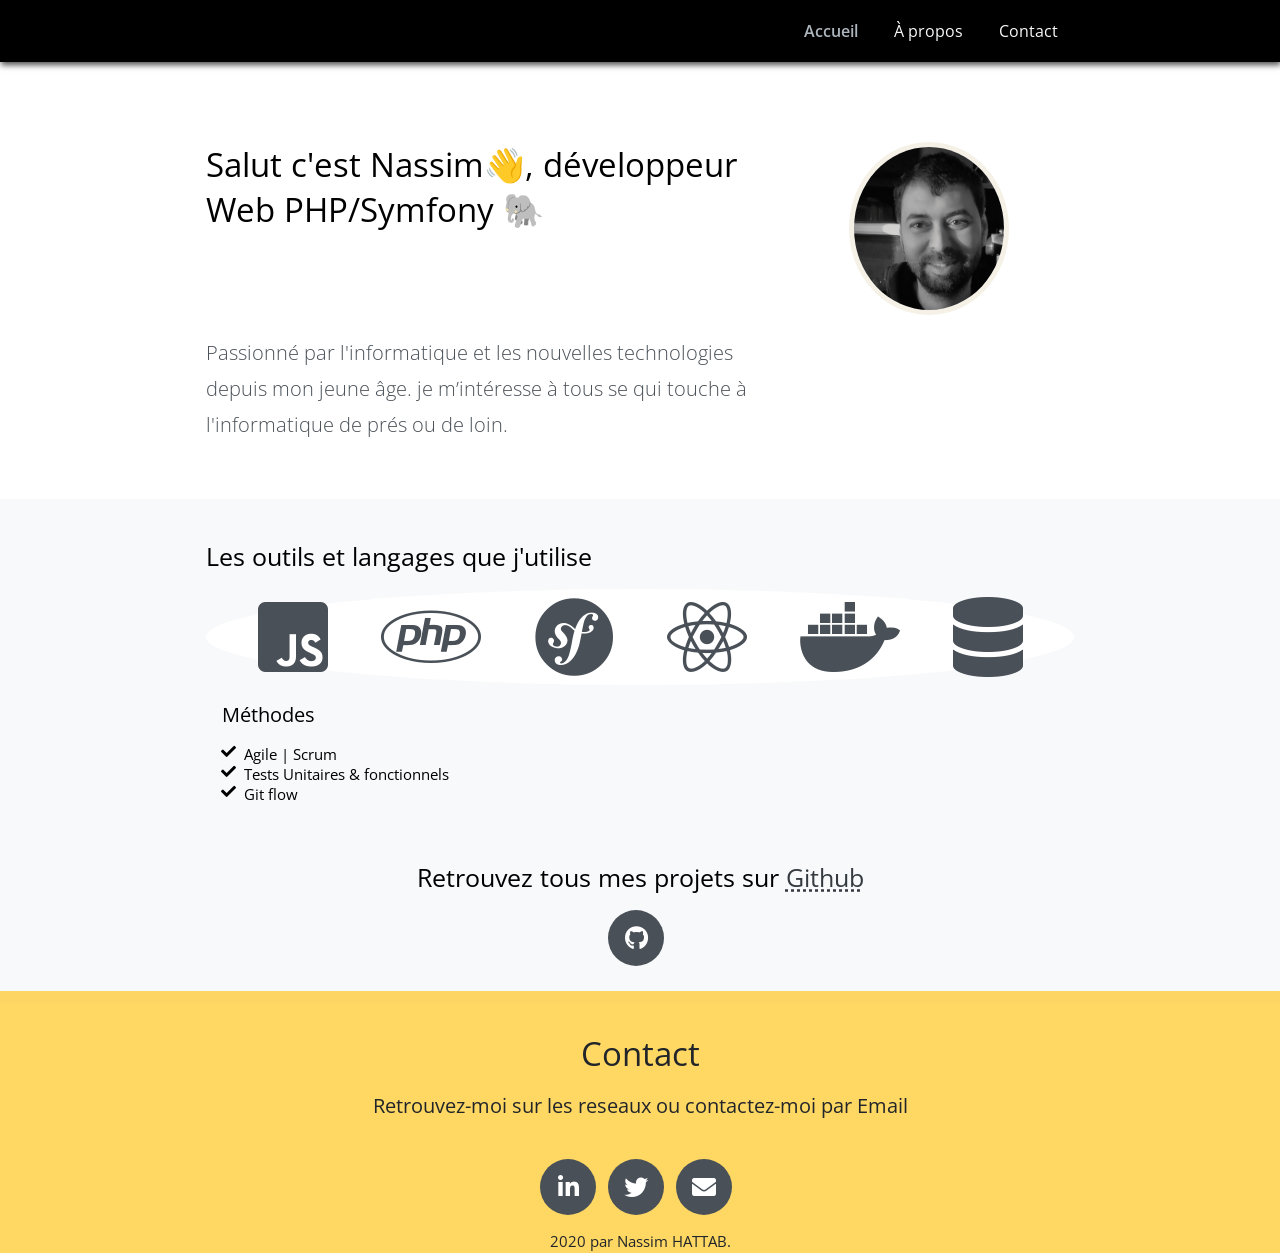
<file: index.html>
<!DOCTYPE html>
<html lang="fr">

<head>
    <meta charset="UTF-8">
    <meta name="viewport" content="width=device-width, initial-scale=1.0">
    <meta name="description" content="Portfolio de Nassim Hattab">
    <meta name="keywords" content="HTML, CSS, JavaScript, PHP, Symfony, Angers, Développeur Web">
    <meta name="author" content="Nassim Hattab">
    <link rel="apple-touch-icon" sizes="180x180" href="img/favicon/apple-touch-icon.png">
    <link rel="icon" type="image/png" sizes="32x32" href="img/favicon/favicon-32x32.png">
    <link rel="icon" type="image/png" sizes="16x16" href="img/favicon/favicon-16x16.png">
    <link rel="manifest" href="img/favicon/site.webmanifest">
    <title></title>

    <link rel="stylesheet" href="css/app.min.css">
    <link rel="stylesheet" href="vendor/fontawesome-free/css/all.min.css" >
</head>

<body>

    <!-- home -->
    <main class="pt-5">
        <section class="container mt-5 mb-5 in-short">
            <div class="row mb-4">
                <div class="col-8 mb-4">
                    <h1>Salut c'est Nassim👋, <strong class="notbold">développeur Web PHP/Symfony 🐘 </strong>
                    </h1>
                </div>
                <div class="col-4 mb-4 profil-home">
                    <a href="apropos.html">
                        <img class="img-profil-md" src="img/profil.jpg" alt="image de profil">
                    </a>
                </div>
            </div>
            <div class="row">
                <div class="col-8 pb-4">
                    <p class="p-big line-h-2">Passionné par l'informatique et les nouvelles technologies depuis mon jeune âge.
                        je m’intéresse à tous se qui touche à l'informatique de prés ou de loin.
                    </p>
                </div>
            </div>
        </section>
        <!-- Skills -->
        <section class="container-fuild pt-5 pb-5" id="skills">
            <div class="container">
                <div class="row">
                    <div class="col-12">
                        <h2 class="mb-4">Les outils et langages que j'utilise</h2>
                        <ul class="list-inline dev-icons">
                            <li class="list-inline-item tooltip">
                                <i class="fab fa-js-square tooltip">
                                    <span class="tooltiptext">JavaScript</span>
                                </i>
                            </li>
                            <li class="list-inline-item tooltip">
                                <i class="fab fa-php">
                                    <span class="tooltiptext">Php</span>
                                </i>
                            </li>
                            <li class="list-inline-item tooltip">
                                <i class="fab fa-symfony">
                                    <span class="tooltiptext">Symfony</span>
                                </i>
                            </li>
                            <li class="list-inline-item tooltip">
                                <i class="fab fa-react">
                                    <span class="tooltiptext">ReactJS</span>
                                </i>
                            </li>
                            <li class="list-inline-item tooltip">
                                <i class="fab fa-docker">
                                    <span class="tooltiptext">Docker</span>
                                </i>
                            </li>
                            <li class="list-inline-item tooltip">
                                <i class="fas fa-database">
                                    <span class="tooltiptext fas">Sql, Redis</span>
                                </i>
                            </li>
                        </ul>
                        <h3 class="m-4">Méthodes</h3>
                        <ul class="fa-ul mb-4">
                            <li><i class="fa-li fa fa-check"></i>Agile | Scrum</li>
                            <li><i class="fa-li fa fa-check"></i>Tests Unitaires & fonctionnels</li>
                            <li><i class="fa-li fa fa-check"></i>Git flow</li>
                        </ul>
                    </div>
                    <div class="col-12 mt-5 text-center">
                        <h2 class="mb-4">Retrouvez tous mes projets sur
                            <a class="underdotted" href="https://github.com/Sousx-Lab" target="_blank">Github</a>
                        </h2>
                        <div class="social-icons tooltip">
                            <a href="https://github.com/Sousx-Lab" target="_blank">
                                <i class="fab fa-github"></i>
                            </a>
                            <span class="tooltiptext">Github</span>
                        </div>
                    </div>
                </div>
            </div>
        </section>
    </main>
    <!-- Footer / Contact -->
    <footer>
        <div class="container pt-5">
            <div class="col-12 text-center">
                <h1 class="mb-4" id="contact">Contact</h1>
                <h3 class="mb-4 mt-4">Retrouvez-moi sur les reseaux ou contactez-moi par Email</h3>
                <div class="social-icons mt-5">
                    <div class="tooltip">
                        <a href="https://www.linkedin.com/in/nassim-hattab-413900142/" target="_blank">
                            <i class="fab fa-linkedin-in"></i>
                        </a>
                        <span class="tooltiptext">Linkdin</span>
                    </div>
                    <div class="tooltip">
                        <a href="https://twitter.com/_NassimHattab" target="_blank">
                            <i class="fab fa-twitter"></i>
                        </a>
                        <span class="tooltiptext">Twitter</span>
                    </div>
                    <div class="tooltip">
                        <a href="#" id="email" data-email="nssmhttb@gmail.com">
                            <i class="fa fa-envelope"></i>
                        </a>
                        <span class="tooltiptext" id="copyEmail">Copier l'email</span>
                    </div>
                </div>
                <p class="pt-4">2020 par <strong class="notbold">Nassim HATTAB.</strong></p>
            </div>
        </div>
    </footer>
    <script type="module" src="/js//app.js"></script>
</body>

</html>
</file>
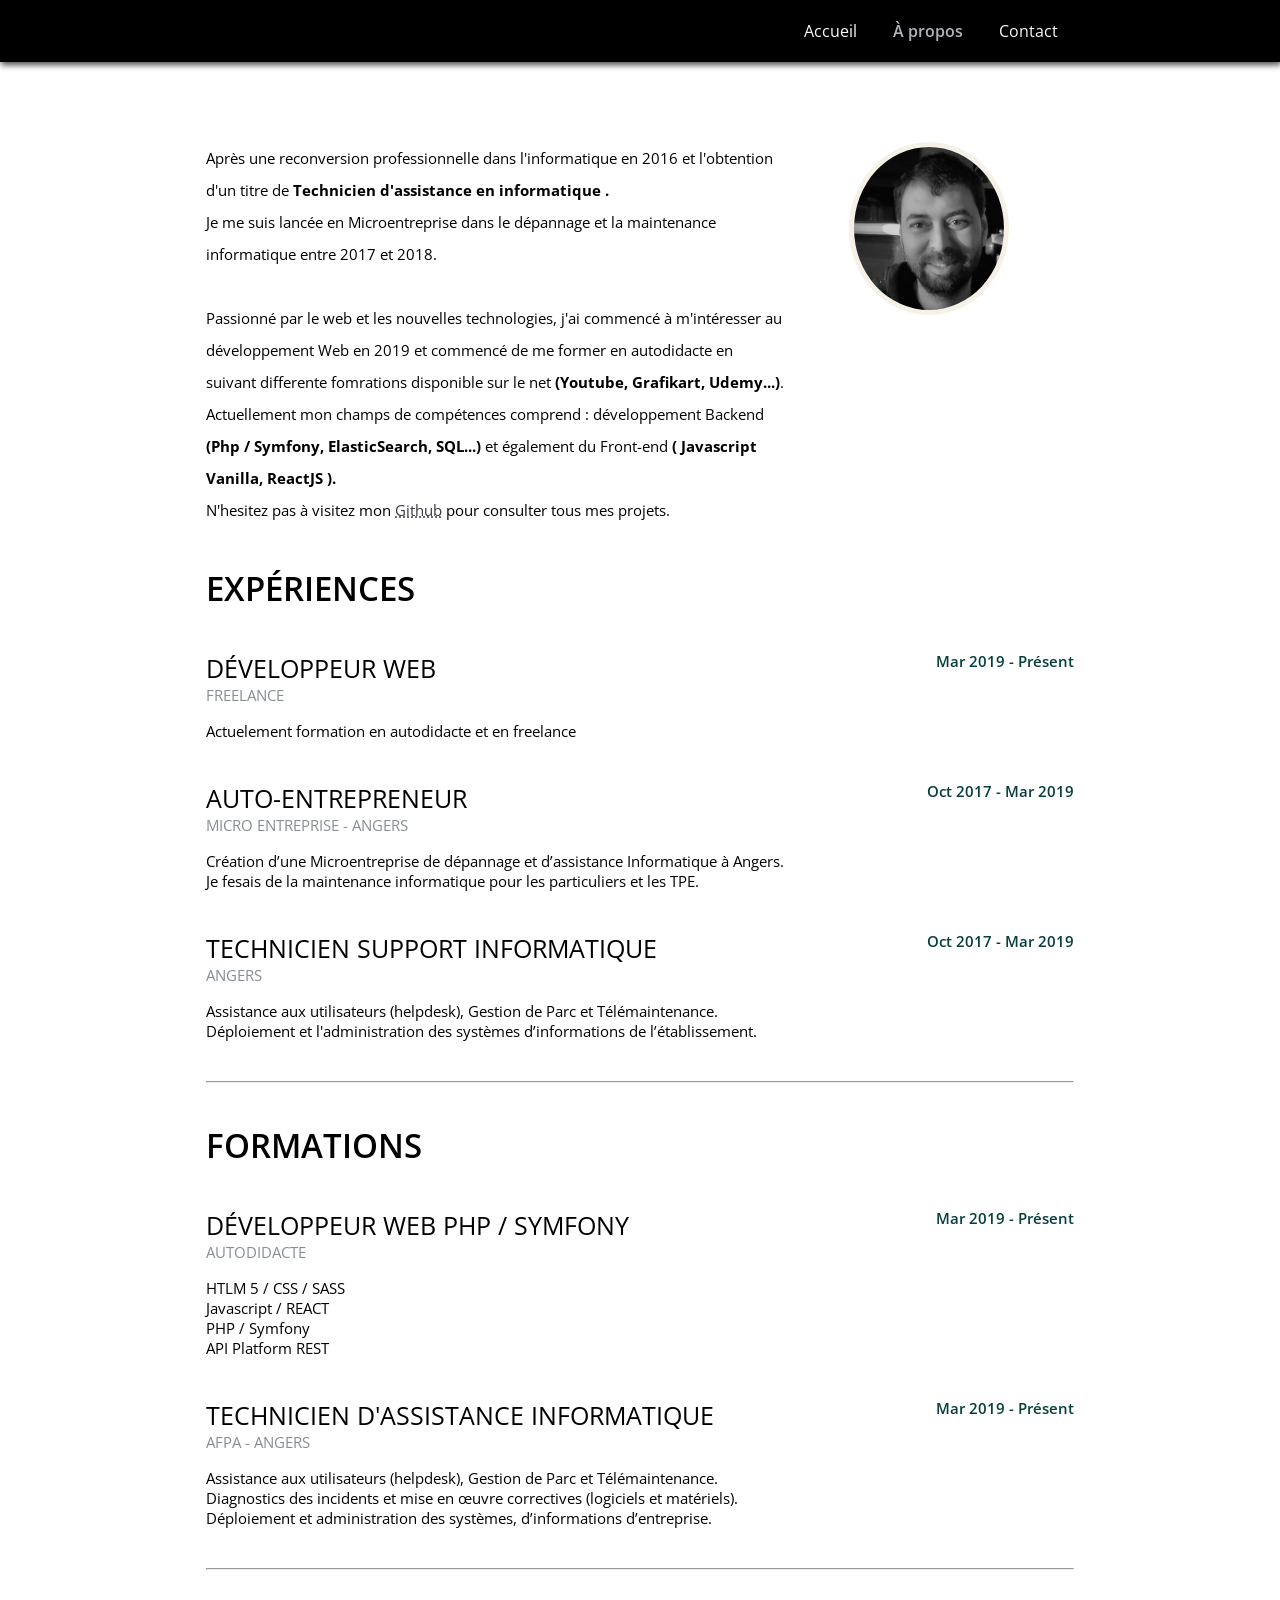
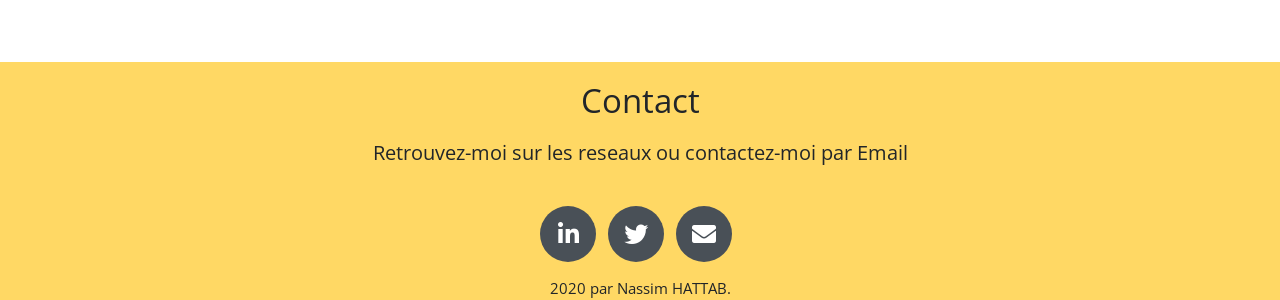
<file: apropos.html>
<!DOCTYPE html>
<html lang="fr">

<head>
    <meta charset="UTF-8">
    <meta name="viewport" content="width=device-width, initial-scale=1.0">
    <meta name="description" content="Portfolio de Nassim Hattab">
    <meta name="keywords" content="HTML, CSS, JavaScript, PHP, Symfony, Angers, Développeur Web">
    <meta name="author" content="Nassim Hattab">
    <link rel="apple-touch-icon" sizes="180x180" href="img/favicon/apple-touch-icon.png">
    <link rel="icon" type="image/png" sizes="32x32" href="img/favicon/favicon-32x32.png">
    <link rel="icon" type="image/png" sizes="16x16" href="img/favicon/favicon-16x16.png">
    <link rel="manifest" href="img/favicon/site.webmanifest">
    <title>Nassim Hattab 👋</title>

    <link rel="stylesheet" href="css/app.min.css">
    <link href="vendor/fontawesome-free/css/all.min.css" rel="stylesheet">
</head>

<body>
    <!-- home -->
    <main class="pt-5">
        <section class="container mt-5">
            <div class="row">
                <div class="col-8">
                    <p class="line-h-1"> Après une reconversion professionnelle dans l'informatique en 2016 et
                        l'obtention d'un
                        titre de <strong>Technicien d'assistance en informatique .</strong> <br />
                        Je me suis lancée en Microentreprise dans le dépannage et la maintenance informatique entre 2017
                        et 2018.
                    </p>
                    <p class="line-h-1">
                        <br>Passionné par le web et les nouvelles technologies, j'ai commencé à m'intéresser au
                        développement Web en 2019
                        et commencé de me former en autodidacte en suivant differente fomrations disponible sur le net
                        <strong>(Youtube, Grafikart, Udemy...)</strong>. <br>
                        Actuellement mon champs de compétences comprend : développement Backend <strong>(Php / Symfony,
                            ElasticSearch, SQL...)</strong> et également du Front-end <strong>( Javascript Vanilla,
                                ReactJS ).</strong> <br>
                        N'hesitez pas à visitez mon <a class="underdotted" href="https://github.com/Sousx-Lab"
                            target="_blank">Github</a> pour consulter tous mes projets.
                    </p>
                </div>
                <div class="col-4 text-center">
                    <a href="apropos.html">
                        <img class="img-profil-md" src="img/profil.jpg" alt="image de profil">
                    </a>
                </div>
            </div>
        </section>
        <section class="container mt-5 ">
            <h1 class="mb-5 bolder">EXPÉRIENCES</h1>
            <div class="row mb-5">
                <div class="col-8 ">
                    <h2 class="bold"><span>DÉVELOPPEUR WEB</span></h2>
                    <div class="subheading mb-4">FREELANCE</div>
                    <p>Actuelement formation en autodidacte et en freelance</p>
                </div>
                <div class="col-4 date subheading">
                    <span>Mar 2019 - Présent</span>
                </div>
            </div>
            <div class="row mb-5">
                <div class="col-8 ">
                    <h2><span>AUTO-ENTREPRENEUR</span></h2>
                    <div class="subheading mb-4">MICRO ENTREPRISE - ANGERS</div>
                    <p>Création d’une Microentreprise de dépannage et d’assistance Informatique à Angers. Je fesais de
                        la maintenance informatique pour les particuliers et les TPE.</p>
                </div>
                <div class="col-4 date">
                    <span>Oct 2017 - Mar 2019</span>
                </div>
            </div>
            <div class="row mb-5">
                <div class="col-8 ">
                    <h2><span>TECHNICIEN SUPPORT INFORMATIQUE</span></h2>
                    <div class="subheading mb-4">ANGERS</div>
                    <p>Assistance aux utilisateurs (helpdesk), Gestion de Parc et Télémaintenance. Déploiement et
                        l'administration des systèmes d’informations de l’établissement.</p>
                </div>
                <div class="col-4 date">
                    <span>Oct 2017 - Mar 2019</span>
                </div>
            </div>
            <hr>
        </section>
        <section class="container mt-5 mb-5">
            <h1 class="mb-5 bolder">FORMATIONS</h1>
            <div class="row mb-5">
                <div class="col-8 ">
                    <h2><span>DÉVELOPPEUR WEB PHP / SYMFONY</span></h2>
                    <div class="subheading mb-4">AUTODIDACTE</div>
                    <ul>
                        <li>HTLM 5 / CSS / SASS</li>
                        <li>Javascript / REACT</li>
                        <li>PHP / Symfony</li>
                        <li>API Platform REST</li>
                    </ul>
                </div>
                <div class="col-4 date subheading">
                    <span>Mar 2019 - Présent</span>
                </div>
            </div>
            <div class="row mb-5">
                <div class="col-8 ">
                    <h2><span>TECHNICIEN D'ASSISTANCE INFORMATIQUE</span></h2>
                    <div class="subheading mb-4">AFPA - ANGERS</div>
                    <p>Assistance aux utilisateurs (helpdesk), Gestion de Parc et Télémaintenance. Diagnostics des
                        incidents et mise en œuvre correctives
                        (logiciels et matériels). Déploiement et administration des systèmes, d’informations
                        d’entreprise.</p>
                </div>
                <div class="col-4 date subheading">
                    <span>Mar 2019 - Présent</span>
                </div>
            </div>
            <hr>
            <div class="pt-5"></div>
        </section>
    </main>
    <!-- Footer / Contact -->
    <footer>
        <div class="container pt-4">
            <div class="col-12 text-center">
                <h1 class="mb-4" id="contact">Contact</h1>
                <h3 class="mb-4 mt-4">Retrouvez-moi sur les reseaux ou contactez-moi par Email</h3>
                <div class="social-icons mt-5">
                    <div class="tooltip">
                        <a href="https://www.linkedin.com/in/nassim-hattab-413900142/" target="_blank">
                            <i class="fab fa-linkedin-in"></i>
                        </a>
                        <span class="tooltiptext">Linkdin</span>
                    </div>
                    <div class="tooltip">
                        <a href="https://twitter.com/_NassimHattab" target="_blank">
                            <i class="fab fa-twitter"></i>
                        </a>
                        <span class="tooltiptext">Twitter</span>
                    </div>
                    <div class="tooltip">
                        <a href="#" id="email" data-email="nssmhttb@gmail.com">
                            <i class="fa fa-envelope"></i>
                        </a>
                        <span class="tooltiptext" id="copyEmail">Copier l'email</span>
                    </div>
                </div>
                <p class="pt-4">2020 par <strong class="notbold">Nassim HATTAB.</strong></p>
            </div>
        </div>
    </footer>
    <script type="module" src="/js/app.js"></script>
</body>

</html>
</file>
<file: css/app.min.css>
@import url("https://fonts.googleapis.com/css2?family=Open+Sans:ital,wght@0,300;0,400;0,600;0,700;0,800;1,300;1,400;1,600;1,700;1,800&display=swap");@import url("https://fonts.googleapis.com/css2?family=Merriweather:ital,wght@0,300;0,400;0,700;0,900;1,300;1,400;1,700;1,900&display=swap");.row{display:-webkit-box;display:-ms-flexbox;display:flex;-ms-flex-wrap:wrap;flex-wrap:wrap}.col-1{width:8.33%}.col-2{width:16.66%}.col-3{width:25%}.col-4{width:33.33%}.col-5{width:41.66%}.col-6{width:50%}.col-7{width:58.33%}.col-8{width:66.66%}.col-9{width:75%}.col-10{width:83.33%}.col-11{width:91.66%}.col-12{width:100%}@media only screen and (max-width: 768px){[class*="col-"]{width:100%}}.container{-webkit-box-sizing:border-box;box-sizing:border-box;margin:0% auto;padding:0 1rem 0 1rem}@media only screen and (min-width: 576px){.container{max-width:576px}}@media only screen and (min-width: 768px){.container{max-width:768px}}@media only screen and (min-width: 900px){.container{max-width:900px}}.container-fluid{max-width:100%}.m-0{margin:0}.m-1{margin:0.2rem}.m-2{margin:0.5rem}.m-3{margin:0.9rem}.m-4{margin:1rem}.m-5{margin:1.5rem}.mt-4{margin-top:1rem}.mb-4{margin-bottom:1rem}.mt-5{margin-top:2.5rem}.mb-5{margin-bottom:2.5rem}.p-0{padding:0}.p-4{padding:1rem}.pt-4{padding-top:1rem}.pb-4{padding-bottom:1rem}.pl-4{padding:0 1rem 0 1rem}.ptb-4{padding:1rem 0 1rem 0}.plr-5{padding:0 1.5rem 0 1.5rem}.pt-5{padding-top:2.5rem}.pb-5{padding-bottom:2.5em}.p-5{padding:1.5rem}.h-100{height:100vh}*{margin:0;padding:0;-webkit-box-sizing:border-box;box-sizing:border-box;font-family:'Open Sans', sans-serif}html{height:100vh;overflow-y:scroll;scroll-behavior:smooth}body{position:relative;min-height:100%;width:100%;padding-bottom:250px;font-family:'Open Sans', sans-serif;font-size:15px}h1,h2,h3,h4{color:#000}h1{font-size:33px;font-weight:400}h2{font-size:25px;font-weight:400}h3{font-size:20px;font-weight:400}h4{font-size:18px;font-weight:400}h5{font-size:16px;font-weight:400}.p-big{font-weight:200;font-size:20px;color:#495057}.line-h-1{line-height:32px}.line-h-2{line-height:36px}ul{list-style:none}a{text-decoration:none;color:#343a40}.text-center{text-align:center}.bolder{font-weight:600}.text-right{text-align:right}.underdotted{width:0px;-webkit-text-decoration:underline dotted;text-decoration:underline dotted}.underdotted:hover{-webkit-transition-duration:background-color 0.25s ease-out;transition-duration:background-color 0.25s ease-out;background-color:#F5F1E6}.subheading{color:#868e96}.tooltip{position:relative;display:inline-block}.tooltip .tooltiptext{visibility:hidden;width:120px;background-color:#555;color:#fff;font-size:13px;text-align:center;border-radius:6px;padding:5px 0;position:absolute;z-index:1;bottom:125%;left:50%;margin-left:-65px;opacity:0;-webkit-transition:opacity 0.3s;transition:opacity 0.3s;font-family:'Open Sans', sans-serif !important;font-weight:500}.tooltip .tooltiptext::after{content:"";position:absolute;top:100%;left:50%;margin-left:-5px;border-width:5px;border-style:solid;border-color:#555 transparent transparent transparent}.tooltip:hover .tooltiptext{visibility:visible;opacity:1}.header{padding:16px 0 16px 0}.header .navbar{display:-webkit-box;display:-ms-flexbox;display:flex}@media only screen and (min-width: 576px){.header .navbar{-webkit-box-pack:start;-ms-flex-pack:start;justify-content:start}}@media only screen and (min-width: 768px){.header .navbar{-webkit-box-pack:end;-ms-flex-pack:end;justify-content:flex-end}}.nav-wrapper a{position:absolute;right:0;margin-right:8px;top:28px;color:#dee2e6}@media only screen and (min-width: 768px){.nav-wrapper a{display:none}}.navbar li{display:none}@media only screen and (min-width: 576px){.navbar li{display:none}}@media only screen and (min-width: 768px){.navbar li{display:inline-block}}.wrap{margin-top:10px}.wrap li{display:list-item;padding:8px}@media only screen and (min-width: 576px){.wrap li{display:list-item}}@media only screen and (min-width: 768px){.wrap li{display:inline-block}}#navbar{-webkit-box-shadow:1px 3px 6px 0px #4d4d4d;box-shadow:1px 3px 6px 0px #4d4d4d;background-color:#000;position:-webkit-sticky;position:sticky;top:0;z-index:1}.navbar a{padding:0 16px 0 16px;font-size:16px;font-weight:400;line-height:30px;color:#f8f9fa}.navbar .nav-item-active{font-weight:600;color:#adb5bd}.profil{display:-webkit-box;display:-ms-flexbox;display:flex;-webkit-box-align:center;-ms-flex-align:center;align-items:center;-webkit-box-pack:start;-ms-flex-pack:start;justify-content:start;margin:0px}@media only screen and (min-width: 768px){.profil{display:none}}.name{padding-left:0.7em;color:#dee2e6;font-size:20px;font-weight:700}.img-profil-sm{height:auto;width:3.5rem;max-width:100%;border-radius:50%;border:5px solid;border-color:#F5F1E6}.profil-home{display:none;-webkit-box-pack:center;-ms-flex-pack:center;justify-content:center;margin:0px}@media only screen and (min-width: 576px){.profil-home{display:-webkit-box;display:-ms-flexbox;display:flex;-webkit-box-pack:center;-ms-flex-pack:center;justify-content:center;margin:0px}}.img-profil-md{height:auto;width:10rem;max-width:100%;border-radius:50%;border:5px solid;border-color:#F5F1E6}.in-short{font-family:'Merriweather'}.in-short p{font-weight:100}#skills{background-color:#f8f9fa;position:relative}.dev-icons{background-color:#fff;color:#495057;border-radius:100%;font-size:5rem;line-height:3.5rem}.list-inline{width:100%;text-align:center}.list-inline li{display:inline-block;padding:0.1em 0.2em 0.1em 0.2em}.fa-docker:hover{color:#2496ed}.fa-database:hover{color:#dc3545}.fa-js-square:hover{color:#ffc1079f}.fa-php:hover{color:#8892BF}.fa-symfony:hover{color:#000}.fa-react:hover{color:#5ED4F4}.date{color:#063F3E;font-weight:600}@media only screen and (min-width: 576px){.date{text-align:left}}@media only screen and (min-width: 768px){.date{text-align:right}}.social-icons a{display:inline-block;height:3.5rem;width:3.5rem;background-color:#495057;color:#fff;border-radius:100%;text-align:center;font-size:1.5rem;line-height:3.5rem;margin-right:0.5rem}footer{position:absolute;bottom:0;width:100%;height:auto;padding-bottom:2px;background-color:#ffc1079f}footer .container{height:100%;display:-webkit-box;display:-ms-flexbox;display:flex;-webkit-box-align:center;-ms-flex-align:center;align-items:center}footer h1,footer h3,footer p{color:#212529}.notbold{font-weight:normal}
</file>
